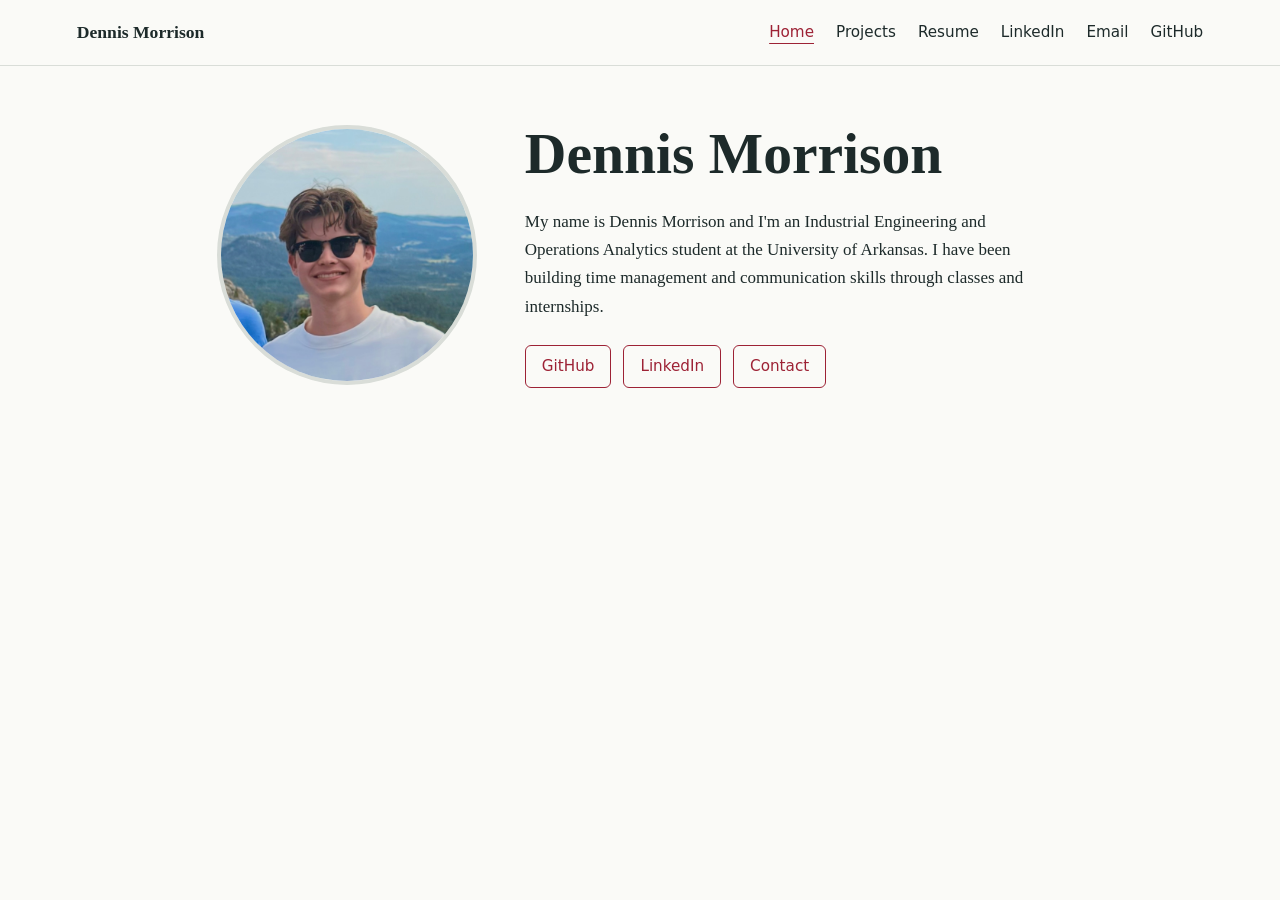
<file: index.html>
<!DOCTYPE html>
<html lang="en">
<head>
<meta charset="utf-8">
<meta name="viewport" content="width=device-width, initial-scale=1">
<title>Dennis Morrison</title>
<link rel="stylesheet" href="styles.css">
</head>
<body>
<nav aria-label="Main">
  <a class="brand" href="index.html">Dennis Morrison</a>
  <ul>
    <li><a href="index.html" aria-current="page">Home</a></li>
    <li><a href="projects.html" >Projects</a></li>
    <li><a href="resume.html" >Resume</a></li>
    <li><a href="https://www.linkedin.com/in/dennis-morrison-347b19288/">LinkedIn</a></li>
    <li><a href="mailto:dm139@uark.edu">Email</a></li>
    <li><a href="https://github.com/dennismorrison06">GitHub</a></li>
  </ul>
</nav>
<main>
  <div class="hero">
    <img src="headshot.jpg" alt="Headshot of Dennis Morrison">
    <div>
      <h1>Dennis Morrison</h1>
      <p>My name is Dennis Morrison and I'm an Industrial Engineering and Operations Analytics student at the University of Arkansas. I have been building time management and communication skills through classes and internships.</p>
      <div class="links">
        <a href="https://github.com/dennismorrison06">GitHub</a>
        <a href="https://www.linkedin.com/in/dennis-morrison-347b19288/">LinkedIn</a>
        <a href="mailto:dm139@uark.edu">Contact</a>
      </div>
    </div>
  </div>
</main>
</body>
</html>
</file>
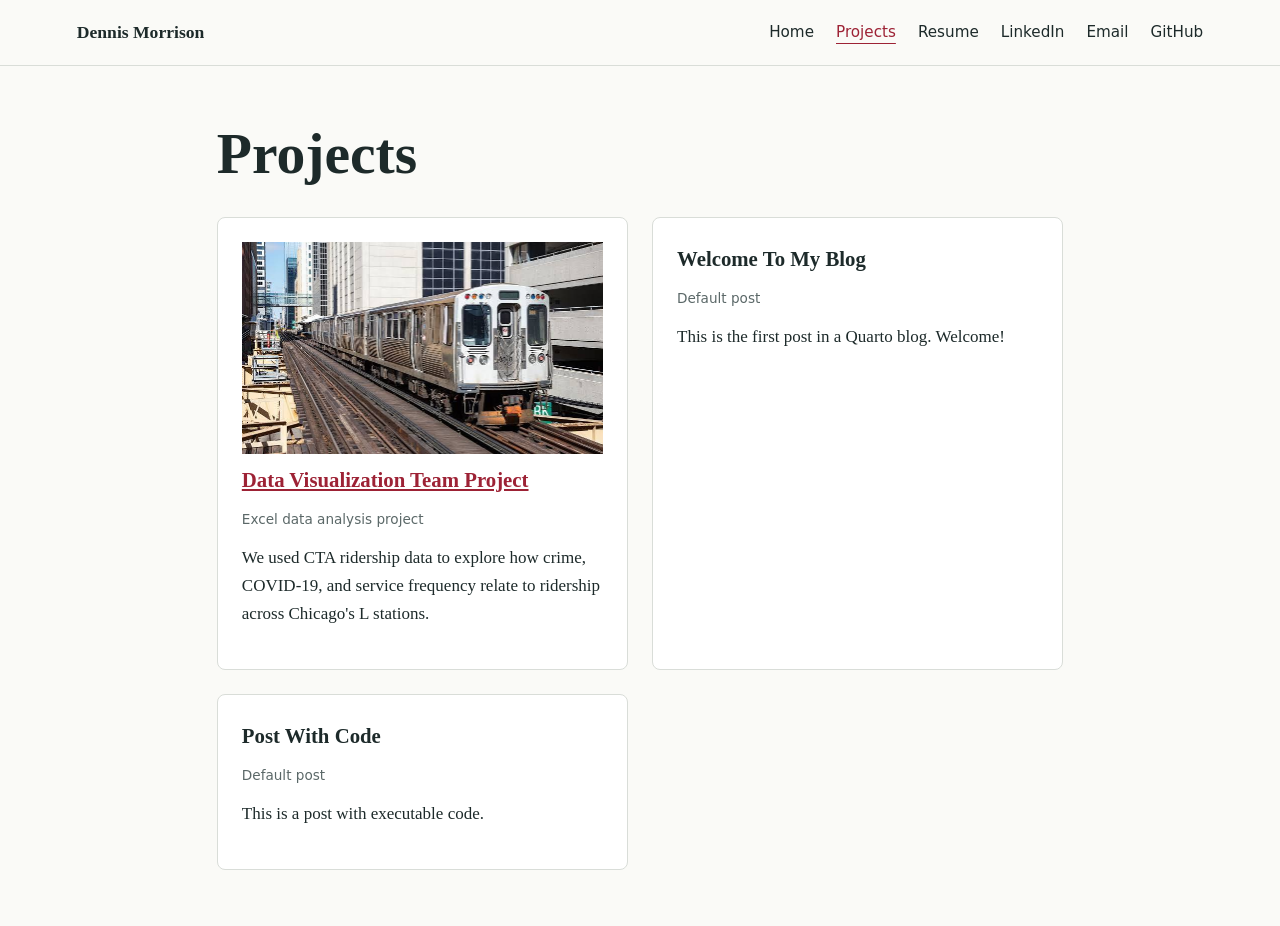
<file: projects.html>
<!DOCTYPE html>
<html lang="en">
<head>
<meta charset="utf-8">
<meta name="viewport" content="width=device-width, initial-scale=1">
<title>Projects | Dennis Morrison</title>
<link rel="stylesheet" href="styles.css">
</head>
<body>
<nav aria-label="Main">
  <a class="brand" href="index.html">Dennis Morrison</a>
  <ul>
    <li><a href="index.html" >Home</a></li>
    <li><a href="projects.html" aria-current="page">Projects</a></li>
    <li><a href="resume.html" >Resume</a></li>
    <li><a href="https://www.linkedin.com/in/dennis-morrison-347b19288/">LinkedIn</a></li>
    <li><a href="mailto:dm139@uark.edu">Email</a></li>
    <li><a href="https://github.com/dennismorrison06">GitHub</a></li>
  </ul>
</nav>
<main>
  <h1>Projects</h1>
  <div class="grid">
    <article class="card">
      <a href="teampage.html"><img src="subway.png" alt="Subway train" style="max-width:100%;height:auto;"></a>
      <h2><a href="teampage.html">Data Visualization Team Project</a></h2>
      <p class="date">Excel data analysis project</p>
      <p>We used CTA ridership data to explore how crime, COVID-19, and service frequency relate to ridership across Chicago's L stations.</p>
    </article>
    <article class="card">
      <h2>Welcome To My Blog</h2>
      <p class="date">Default post</p>
      <p>This is the first post in a Quarto blog. Welcome!</p>
    </article>
    <article class="card">
      <h2>Post With Code</h2>
      <p class="date">Default post</p>
      <p>This is a post with executable code.</p>
    </article>
  </div>
</main>
</body>
</html>
</file>
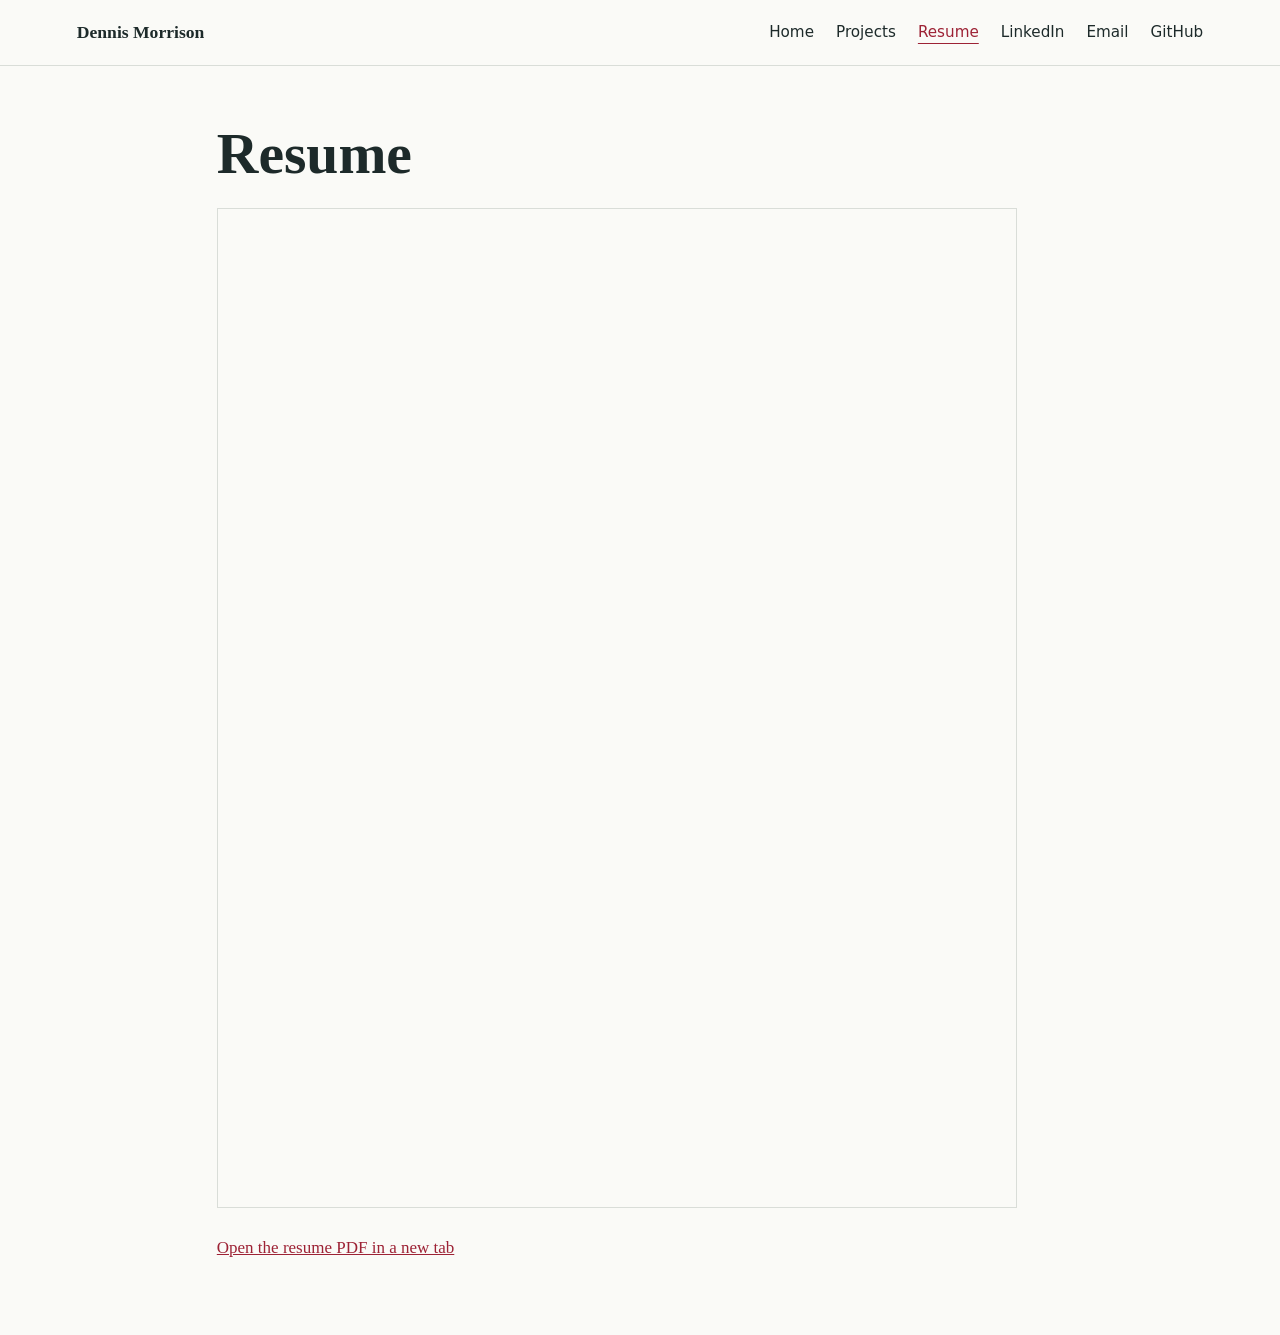
<file: resume.html>
<!DOCTYPE html>
<html lang="en">
<head>
<meta charset="utf-8">
<meta name="viewport" content="width=device-width, initial-scale=1">
<title>Resume | Dennis Morrison</title>
<link rel="stylesheet" href="styles.css">
</head>
<body>
<nav aria-label="Main">
  <a class="brand" href="index.html">Dennis Morrison</a>
  <ul>
    <li><a href="index.html" >Home</a></li>
    <li><a href="projects.html" >Projects</a></li>
    <li><a href="resume.html" aria-current="page">Resume</a></li>
    <li><a href="https://www.linkedin.com/in/dennis-morrison-347b19288/">LinkedIn</a></li>
    <li><a href="mailto:dm139@uark.edu">Email</a></li>
    <li><a href="https://github.com/dennismorrison06">GitHub</a></li>
  </ul>
</nav>
<main>
  <h1>Resume</h1>
  <iframe src="resume.pdf" title="Dennis Morrison resume"></iframe>
  <p><a href="resume.pdf">Open the resume PDF in a new tab</a></p>
</main>
</body>
</html>
</file>
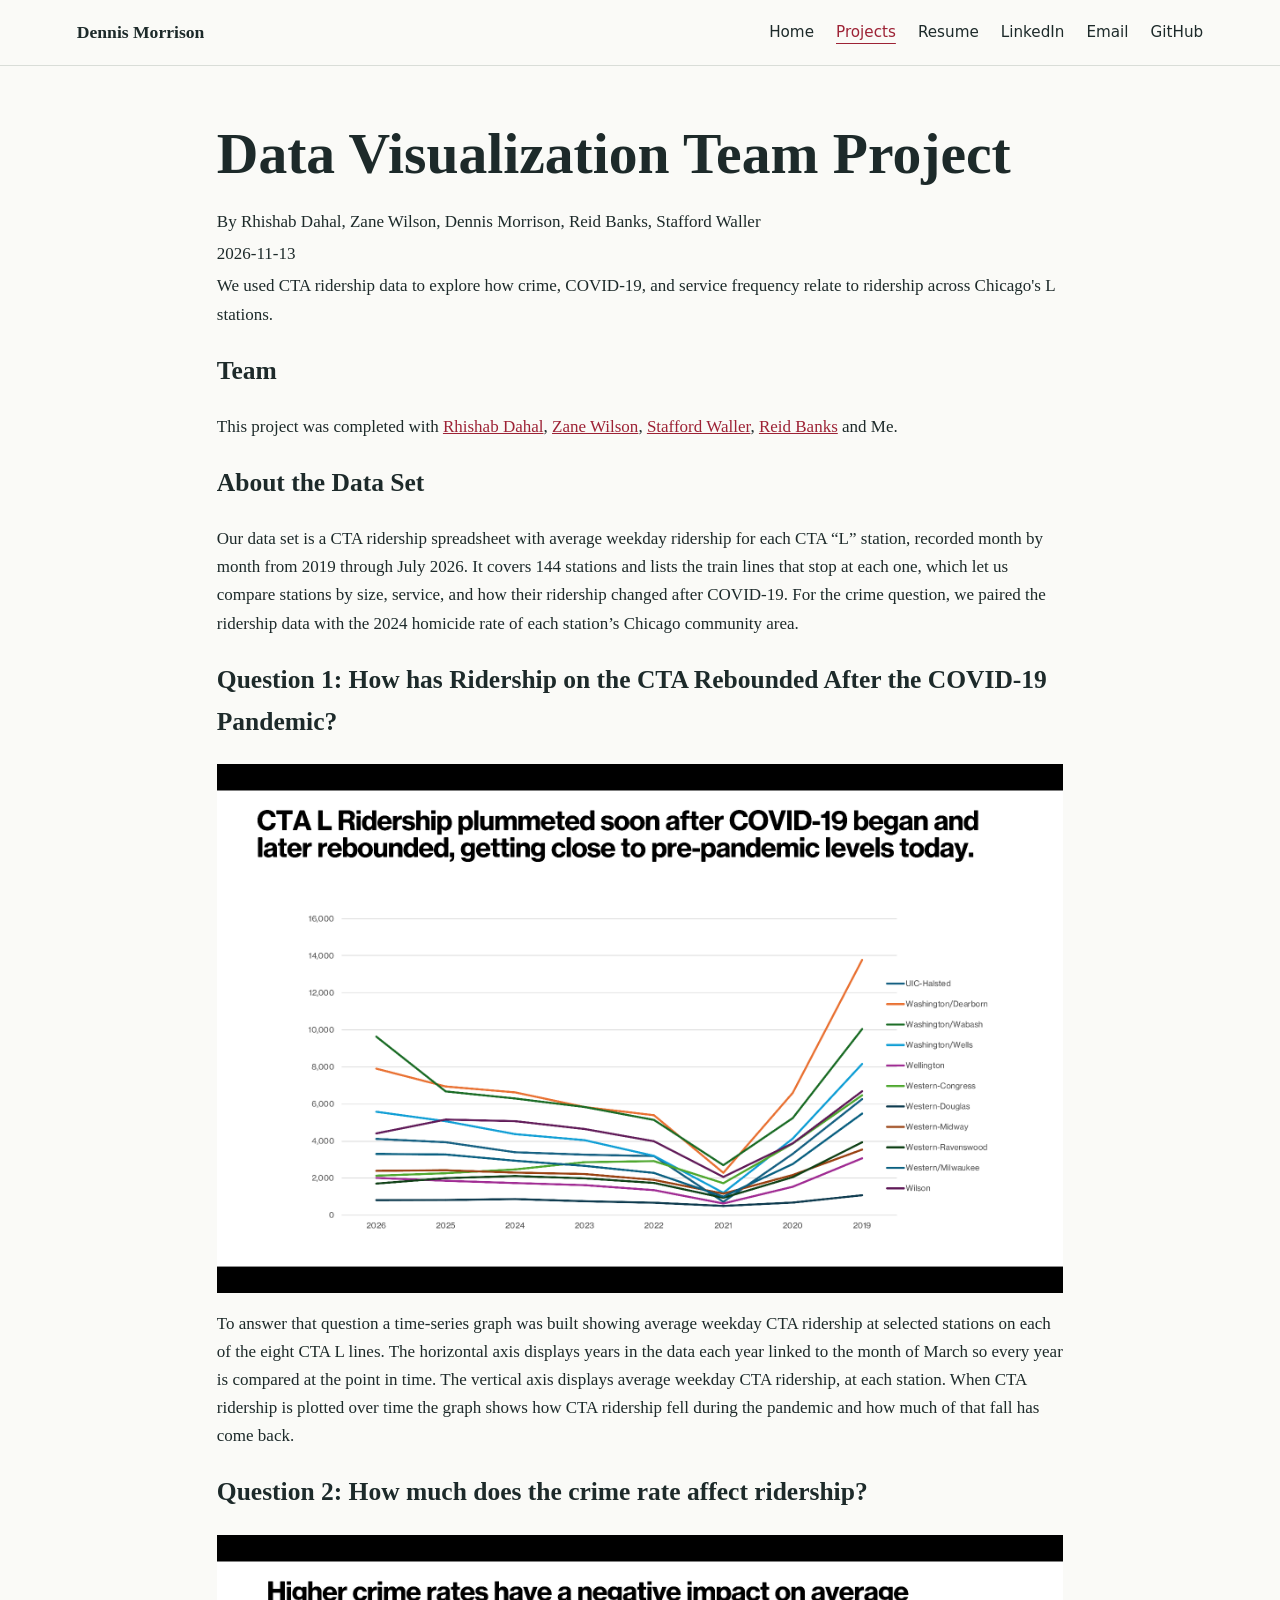
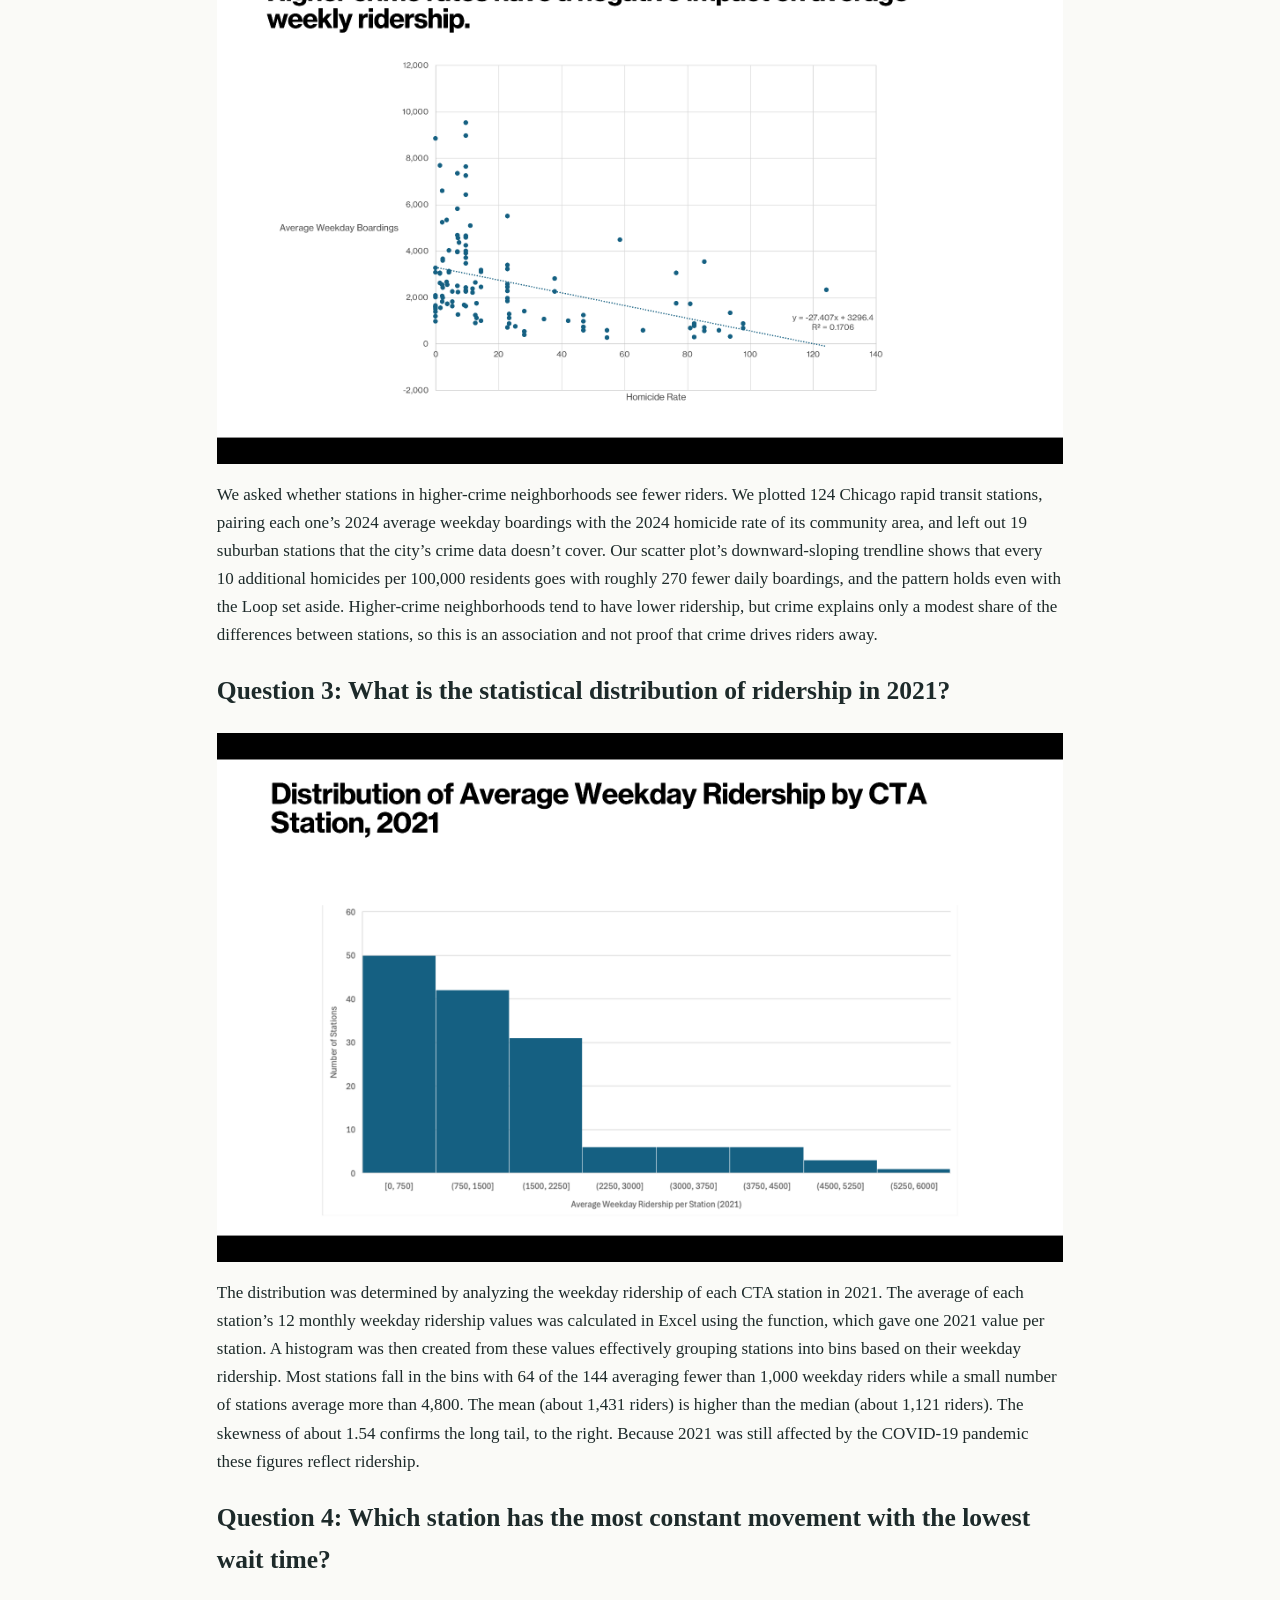
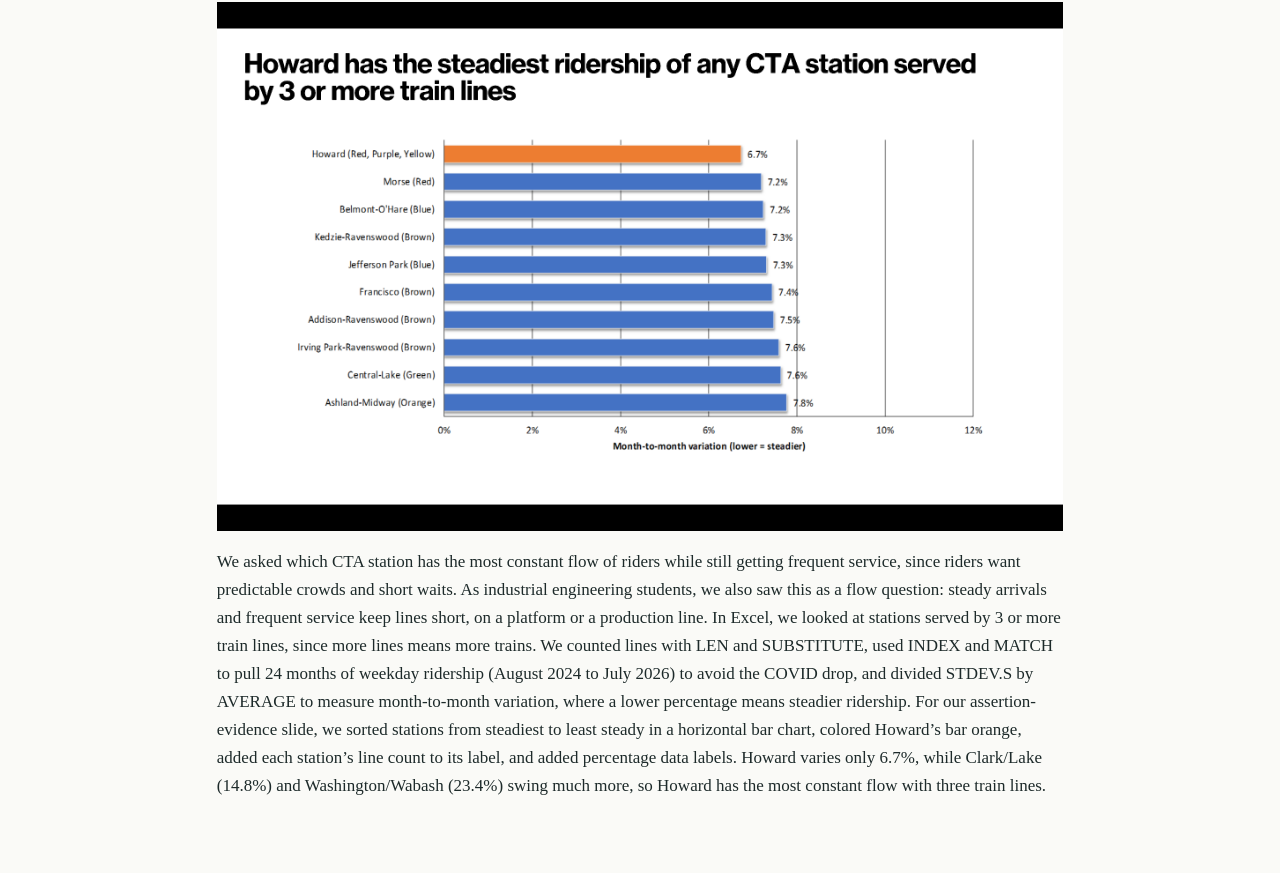
<file: teampage.html>
<!DOCTYPE html>
<html lang="en">
<head>
<meta charset="utf-8">
<meta name="viewport" content="width=device-width, initial-scale=1">
<title>Data Visualization Team Project | Dennis Morrison</title>
<meta name="description" content="We used CTA ridership data to explore how crime, COVID-19, and service frequency relate to ridership across Chicago&#x27;s L stations.">
<link rel="stylesheet" href="styles.css">
<style>
  .team-page img { max-width: 100%; height: auto; display: block; margin: 16px 0; }
  .team-page .byline { margin: 0 0 4px; }
  .team-page .lede { margin: 0 0 20px; }
</style>
</head>
<body>
<nav aria-label="Main">
<a class="brand" href="index.html">Dennis Morrison</a>
<ul>
<li><a href="index.html">Home</a></li>
<li><a href="projects.html" aria-current="page">Projects</a></li>
<li><a href="resume.html">Resume</a></li>
<li><a href="https://www.linkedin.com/in/dennis-morrison-347b19288/">LinkedIn</a></li>
<li><a href="mailto:dm139@uark.edu">Email</a></li>
<li><a href="https://github.com/dennismorrison06">GitHub</a></li>
</ul>
</nav>
<main class="team-page">
<h1>Data Visualization Team Project</h1>
<p class="byline">By Rhishab Dahal, Zane Wilson, Dennis Morrison, Reid Banks, Stafford Waller</p>
<p class="byline">2026-11-13</p>
<p class="lede">We used CTA ridership data to explore how crime, COVID-19, and service frequency relate to ridership across Chicago&#x27;s L stations.</p>
<h2 id="team">Team</h2>
<p>This project was completed with <a
href="https://sites.google.com/view/rhishabdahal/home?pli=1&amp;authuser=0">Rhishab
Dahal</a>, <a href="https://zw038.github.io/">Zane Wilson</a>, <a
href="https://swaller06.github.io//index.html">Stafford Waller</a>, <a href="https://crbanks07.github.io/">Reid Banks</a> and
Me.</p>
<h2 id="about-the-data-set">About the Data Set</h2>
<p>Our data set is a CTA ridership spreadsheet with average weekday
ridership for each CTA “L” station, recorded month by month from 2019
through July 2026. It covers 144 stations and lists the train lines that
stop at each one, which let us compare stations by size, service, and
how their ridership changed after COVID-19. For the crime question, we
paired the ridership data with the 2024 homicide rate of each station’s
Chicago community area.</p>
<h2
id="question-1-how-has-ridership-on-the-cta-rebounded-after-the-covid-19-pandemic">Question
1: How has Ridership on the CTA Rebounded After the COVID-19
Pandemic?</h2>
<p><img src="slide1new.png"
alt="Time-series chart for ridership pre and post COVID" /></p>
<p>To answer that question a time‑series graph was built showing average
weekday CTA ridership at selected stations on each of the eight CTA L
lines. The horizontal axis displays years in the data each year linked
to the month of March so every year is compared at the point in time.
The vertical axis displays average weekday CTA ridership, at each
station. When CTA ridership is plotted over time the graph shows how CTA
ridership fell during the pandemic and how much of that fall has come
back.</p>
<h2
id="question-2-how-much-does-the-crime-rate-affect-ridership">Question
2: How much does the crime rate affect ridership?</h2>
<p><img src="slide4new.png"
alt="Histogram of ridership per station" /></p>
<p>We asked whether stations in higher-crime neighborhoods see fewer
riders. We plotted 124 Chicago rapid transit stations, pairing each
one’s 2024 average weekday boardings with the 2024 homicide rate of its
community area, and left out 19 suburban stations that the city’s crime
data doesn’t cover. Our scatter plot’s downward-sloping trendline shows
that every 10 additional homicides per 100,000 residents goes with
roughly 270 fewer daily boardings, and the pattern holds even with the
Loop set aside. Higher-crime neighborhoods tend to have lower ridership,
but crime explains only a modest share of the differences between
stations, so this is an association and not proof that crime drives
riders away.</p>
<h2
id="question-3-what-is-the-statistical-distribution-of-ridership-in-2021">Question
3: What is the statistical distribution of ridership in 2021?</h2>
<p><img src="slide2new.png"
alt="Bar chart of month-to-month ridership variation" /></p>
<p>The distribution was determined by analyzing the weekday ridership of
each CTA station in 2021. The average of each station’s 12 monthly
weekday ridership values was calculated in Excel using the function,
which gave one 2021 value per station. A histogram was then created from
these values effectively grouping stations into bins based on their
weekday ridership. Most stations fall in the bins with 64 of the 144
averaging fewer than 1,000 weekday riders while a small number of
stations average more than 4,800. The mean (about 1,431 riders) is
higher than the median (about 1,121 riders). The skewness of about 1.54
confirms the long tail, to the right. Because 2021 was still affected by
the COVID‑19 pandemic these figures reflect ridership.</p>
<h2
id="question-4-which-station-has-the-most-constant-movement-with-the-lowest-wait-time">Question
4: Which station has the most constant movement with the lowest wait
time?</h2>
<p><img src="slide3new.png"
alt="Assertion-evidence slide for Question 1" /></p>
<p>We asked which CTA station has the most constant flow of riders while
still getting frequent service, since riders want predictable crowds and
short waits. As industrial engineering students, we also saw this as a
flow question: steady arrivals and frequent service keep lines short, on
a platform or a production line. In Excel, we looked at stations served
by 3 or more train lines, since more lines means more trains. We counted
lines with LEN and SUBSTITUTE, used INDEX and MATCH to pull 24 months of
weekday ridership (August 2024 to July 2026) to avoid the COVID drop,
and divided STDEV.S by AVERAGE to measure month-to-month variation,
where a lower percentage means steadier ridership. For our
assertion-evidence slide, we sorted stations from steadiest to least
steady in a horizontal bar chart, colored Howard’s bar orange, added
each station’s line count to its label, and added percentage data
labels. Howard varies only 6.7%, while Clark/Lake (14.8%) and
Washington/Wabash (23.4%) swing much more, so Howard has the most
constant flow with three train lines.</p>

</main>
</body>
</html>
</file>
<file: styles.css>
:root{--bg:#fafaf7;--ink:#1d2a2a;--muted:#5b6868;--line:#d9ddd8;--accent:#9d2235;--card:#fff}
@media (prefers-color-scheme:dark){:root{--bg:#161b1b;--ink:#eef1ee;--muted:#a3adab;--line:#2c3535;--accent:#e0788a;--card:#1d2424}}
*{box-sizing:border-box}
body{margin:0;background:var(--bg);color:var(--ink);font:17px/1.65 Georgia,"Times New Roman",serif}
a{color:var(--accent)}
:focus-visible{outline:3px solid var(--accent);outline-offset:3px}
nav{display:flex;justify-content:space-between;align-items:center;flex-wrap:wrap;gap:12px;padding:18px 6vw;border-bottom:1px solid var(--line)}
nav .brand{font-weight:bold;font-size:1.1rem;color:var(--ink);text-decoration:none}
nav ul{display:flex;flex-wrap:wrap;gap:22px;list-style:none;margin:0;padding:0}
nav ul a{color:var(--ink);text-decoration:none;font-family:system-ui,sans-serif;font-size:.95rem}
nav ul a:hover,nav ul a[aria-current]{color:var(--accent);text-decoration:underline;text-underline-offset:6px}
main{max-width:1000px;margin:0 auto;padding:56px 6vw}
h1{font-size:clamp(2.2rem,6vw,3.6rem);line-height:1.1;margin:0 0 .4em}
.hero{display:grid;grid-template-columns:260px 1fr;gap:48px;align-items:center}
.hero img{width:260px;height:260px;object-fit:cover;border-radius:50%;border:4px solid var(--line);background:var(--line)}
.links{display:flex;flex-wrap:wrap;gap:12px;margin-top:24px;font-family:system-ui,sans-serif}
.links a{padding:8px 16px;border:1px solid var(--accent);border-radius:6px;text-decoration:none;font-size:.95rem}
.links a:hover{background:var(--accent);color:var(--bg)}
.grid{display:grid;grid-template-columns:repeat(auto-fill,minmax(280px,1fr));gap:24px;margin-top:32px}
.card{background:var(--card);border:1px solid var(--line);border-radius:8px;padding:24px}
.card h2{margin:0 0 6px;font-size:1.3rem}
.card .date{color:var(--muted);font:.85rem system-ui,sans-serif}
iframe{width:100%;max-width:800px;height:1000px;border:1px solid var(--line)}
@media(max-width:700px){.hero{grid-template-columns:1fr;text-align:center;justify-items:center}.links{justify-content:center}}
</file>
